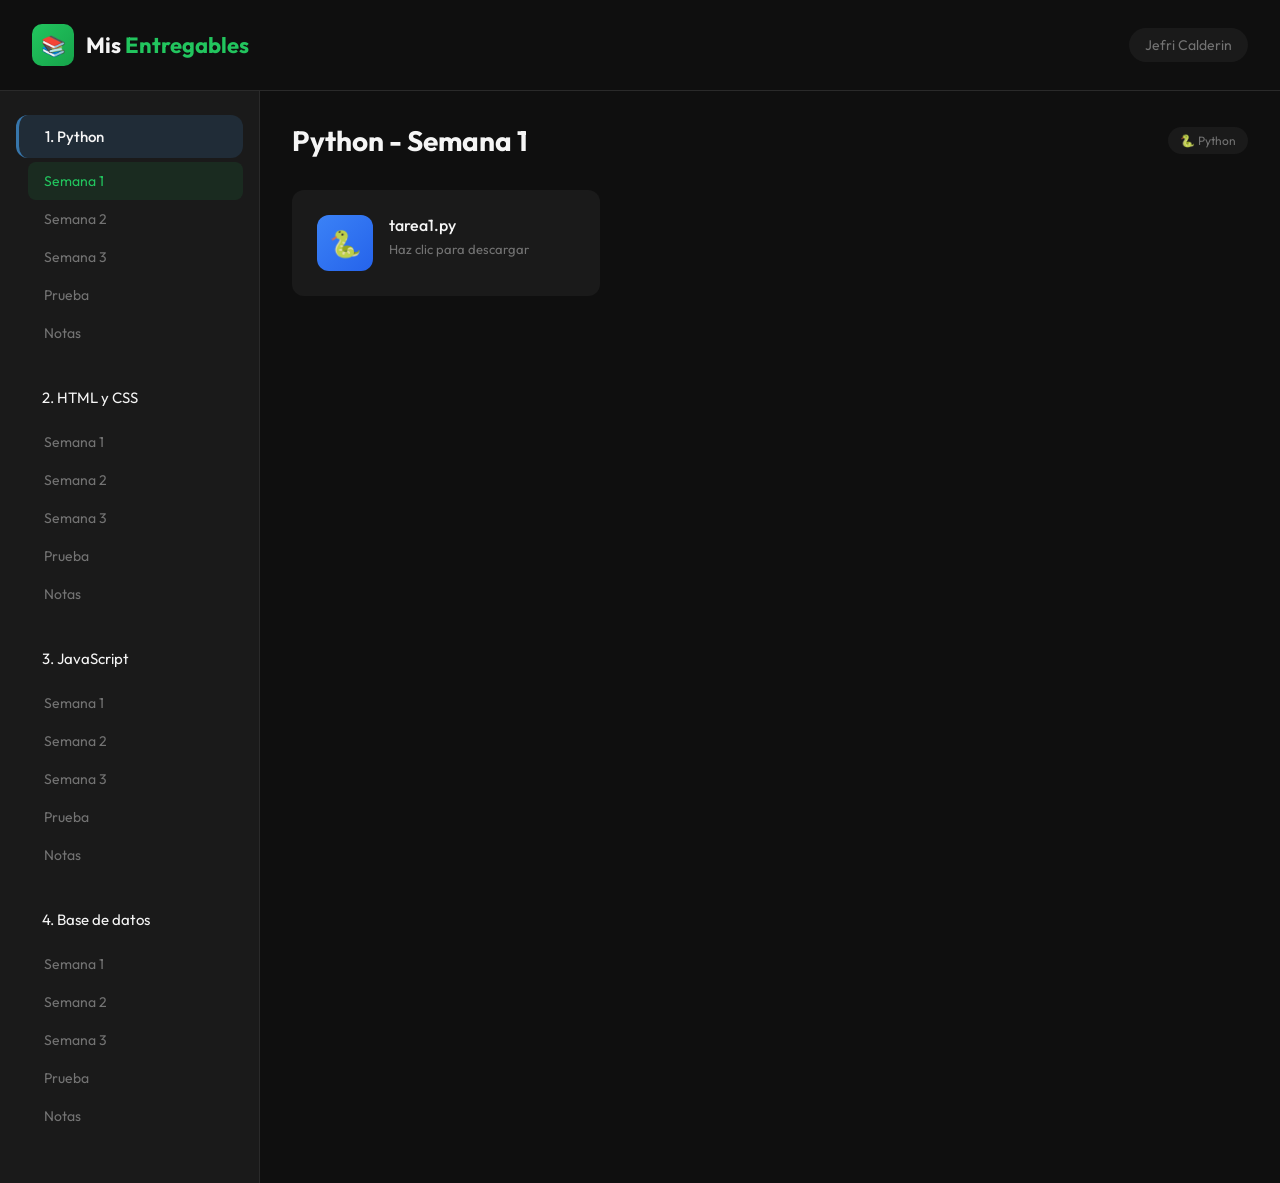
<file: index.html>
<!DOCTYPE html>
<html lang="es">
<head>
  <meta charset="UTF-8">
  <meta name="viewport" content="width=device-width, initial-scale=1.0">
  <title>Mis Entregables</title>
  <link href="https://fonts.googleapis.com/css2?family=Outfit:wght@400;500;700&display=swap" rel="stylesheet">
  <style>
    :root {
      --bg: #0f0f0f;
      --surface: #1a1a1a;
      --surface-hover: #252525;
      --primary: #22c55e;
      --accent: #3b82f6;
      --text: #f5f5f5;
      --text-muted: #737373;
      --orange: #f97316;
      --purple: #a855f7;
      --pink: #ec4899;
      --cyan: #06b6d4;
      --radius: 12px;
      --shadow: 0 4px 24px rgba(0,0,0,0.4);
    }

    * { margin: 0; padding: 0; box-sizing: border-box; }

    body {
      font-family: 'Outfit', sans-serif;
      background: var(--bg);
      color: var(--text);
      min-height: 100vh;
      display: flex;
      flex-direction: column;
    }

    header {
      padding: 24px 32px;
      border-bottom: 1px solid #2a2a2a;
      display: flex;
      align-items: center;
      justify-content: space-between;
    }

    .logo {
      display: flex;
      align-items: center;
      gap: 12px;
    }

    .logo-icon {
      width: 42px;
      height: 42px;
      background: linear-gradient(135deg, var(--primary), #16a34a);
      border-radius: 10px;
      display: flex;
      align-items: center;
      justify-content: center;
      font-size: 20px;
    }

    .logo h1 {
      font-size: 22px;
      font-weight: 700;
    }

    .logo span {
      color: var(--primary);
    }

    .estudiante {
      font-size: 14px;
      color: var(--text-muted);
      background: var(--surface);
      padding: 8px 16px;
      border-radius: 20px;
    }

    .main-container {
      display: flex;
      flex: 1;
    }

    aside {
      width: 260px;
      background: var(--surface);
      padding: 24px 16px;
      border-right: 1px solid #2a2a2a;
      overflow-y: auto;
    }

    .module-item {
      margin-bottom: 24px;
    }

    .module-title {
      font-size: 12px;
      text-transform: uppercase;
      letter-spacing: 1px;
      color: var(--text-muted);
      margin-bottom: 12px;
      padding-left: 12px;
    }

    .module-btn {
      background: transparent;
      border: none;
      color: var(--text);
      width: 100%;
      padding: 12px 16px;
      border-radius: var(--radius);
      cursor: pointer;
      font-family: inherit;
      font-size: 15px;
      text-align: left;
      transition: all 0.2s;
      display: flex;
      align-items: center;
      gap: 10px;
    }

    .module-btn:hover {
      background: var(--surface-hover);
    }

    .module-btn.active {
      font-weight: 500;
    }

    .python .color-dot { background: #3776ab; }
    .python.active { background: rgba(55, 118, 171, 0.2); border-left: 3px solid #3776ab; }
    
    .htmlcss .color-dot { background: #e34f26; }
    .htmlcss.active { background: rgba(227, 79, 38, 0.2); border-left: 3px solid #e34f26; }
    
    .javascript .color-dot { background: #f7df1e; }
    .javascript.active { background: rgba(247, 223, 30, 0.2); border-left: 3px solid #f7df1e; }
    
    .bases .color-dot { background: #00758f; }
    .bases.active { background: rgba(0, 117, 143, 0.2); border-left: 3px solid #00758f; }

    .sub-items {
      padding-left: 12px;
      margin-top: 4px;
    }

    .sub-btn {
      background: transparent;
      border: none;
      color: var(--text-muted);
      padding: 10px 16px;
      border-radius: 8px;
      cursor: pointer;
      font-family: inherit;
      font-size: 14px;
      text-align: left;
      transition: all 0.2s;
      width: 100%;
    }

    .sub-btn:hover {
      background: var(--surface-hover);
      color: var(--text);
    }

    .sub-btn.active {
      color: var(--primary);
      background: rgba(34, 197, 94, 0.1);
    }

    main {
      flex: 1;
      padding: 32px;
      overflow-y: auto;
    }

    .content-header {
      display: flex;
      align-items: center;
      justify-content: space-between;
      margin-bottom: 32px;
    }

    .content-header h2 {
      font-size: 28px;
      font-weight: 700;
    }

    .tag {
      font-size: 12px;
      padding: 6px 12px;
      border-radius: 20px;
      background: var(--surface);
      color: var(--text-muted);
    }

    .empty-state {
      display: flex;
      flex-direction: column;
      align-items: center;
      justify-content: center;
      padding: 80px 40px;
      text-align: center;
    }

    .empty-icon {
      width: 80px;
      height: 80px;
      background: var(--surface);
      border-radius: 50%;
      display: flex;
      align-items: center;
      justify-content: center;
      font-size: 36px;
      margin-bottom: 24px;
    }

    .empty-state h3 {
      font-size: 20px;
      margin-bottom: 8px;
    }

    .empty-state p {
      color: var(--text-muted);
      max-width: 300px;
    }

    .download-card {
      background: var(--surface);
      border-radius: var(--radius);
      padding: 24px;
      text-decoration: none;
      color: var(--text);
      transition: all 0.2s;
      border: 1px solid transparent;
      display: flex;
      align-items: center;
      gap: 16px;
      display: block;
      cursor: pointer;
    }

    .download-card:hover {
      background: var(--surface-hover);
      border-color: #333;
      transform: translateY(-2px);
      box-shadow: var(--shadow);
    }

    .file-icon {
      width: 56px;
      height: 56px;
      background: linear-gradient(135deg, var(--accent), #2563eb);
      border-radius: 12px;
      display: flex;
      align-items: center;
      justify-content: center;
      font-size: 26px;
      float: left;
      margin-right: 16px;
    }

    .file-info {
      overflow: hidden;
    }

    .file-name {
      font-weight: 500;
      font-size: 16px;
      margin-bottom: 6px;
    }

    .file-meta {
      font-size: 13px;
      color: var(--text-muted);
    }

    .files-grid {
      display: grid;
      grid-template-columns: repeat(auto-fill, minmax(300px, 1fr));
      gap: 16px;
    }

    @media (max-width: 768px) {
      aside {
        width: 80px;
      }
      .module-btn span:not(.color-dot),
      .module-title,
      .sub-btn {
        display: none;
      }
    }
  </style>
</head>
<body>
  <header>
    <div class="logo">
      <div class="logo-icon">📚</div>
      <h1>Mis <span>Entregables</span></h1>
    </div>
    <div class="estudiante">Jefri Calderin</div>
  </header>

  <div class="main-container">
    <aside>
      <!-- Python -->
      <div class="module-item">
        <button class="module-btn python active" onclick="showModule('python', this)">
          <span class="color-dot"></span>
          <span>1. Python</span>
        </button>
        <div class="sub-items">
          <button class="sub-btn active" onclick="showSection('python-s1', this)">Semana 1</button>
          <button class="sub-btn" onclick="showSection('python-s2', this)">Semana 2</button>
          <button class="sub-btn" onclick="showSection('python-s3', this)">Semana 3</button>
          <button class="sub-btn" onclick="showSection('python-prueba', this)">Prueba</button>
          <button class="sub-btn" onclick="showSection('python-notas', this)">Notas</button>
        </div>
      </div>

      <!-- HTML y CSS -->
      <div class="module-item">
        <button class="module-btn htmlcss" onclick="showModule('htmlcss', this)">
          <span class="color-dot"></span>
          <span>2. HTML y CSS</span>
        </button>
        <div class="sub-items">
          <button class="sub-btn" onclick="showSection('htmlcss-s1', this)">Semana 1</button>
          <button class="sub-btn" onclick="showSection('htmlcss-s2', this)">Semana 2</button>
          <button class="sub-btn" onclick="showSection('htmlcss-s3', this)">Semana 3</button>
          <button class="sub-btn" onclick="showSection('htmlcss-prueba', this)">Prueba</button>
          <button class="sub-btn" onclick="showSection('htmlcss-notas', this)">Notas</button>
        </div>
      </div>

      <!-- JavaScript -->
      <div class="module-item">
        <button class="module-btn javascript" onclick="showModule('javascript', this)">
          <span class="color-dot"></span>
          <span>3. JavaScript</span>
        </button>
        <div class="sub-items">
          <button class="sub-btn" onclick="showSection('javascript-s1', this)">Semana 1</button>
          <button class="sub-btn" onclick="showSection('javascript-s2', this)">Semana 2</button>
          <button class="sub-btn" onclick="showSection('javascript-s3', this)">Semana 3</button>
          <button class="sub-btn" onclick="showSection('javascript-prueba', this)">Prueba</button>
          <button class="sub-btn" onclick="showSection('javascript-notas', this)">Notas</button>
        </div>
      </div>

      <!-- Base de datos -->
      <div class="module-item">
        <button class="module-btn bases" onclick="showModule('bases', this)">
          <span class="color-dot"></span>
          <span>4. Base de datos</span>
        </button>
        <div class="sub-items">
          <button class="sub-btn" onclick="showSection('bases-s1', this)">Semana 1</button>
          <button class="sub-btn" onclick="showSection('bases-s2', this)">Semana 2</button>
          <button class="sub-btn" onclick="showSection('bases-s3', this)">Semana 3</button>
          <button class="sub-btn" onclick="showSection('bases-prueba', this)">Prueba</button>
          <button class="sub-btn" onclick="showSection('bases-notas', this)">Notas</button>
        </div>
      </div>
    </aside>

    <main>
      <!-- Python Semana 1 -->
      <div id="python-s1" class="section-content">
        <div class="content-header">
          <h2>Python - Semana 1</h2>
          <span class="tag">🐍 Python</span>
        </div>
        <div class="files-grid">
          <a href="archivos/python/semana1/tarea1.py" class="download-card" download>
            <div class="file-icon">🐍</div>
            <div class="file-info">
              <div class="file-name">tarea1.py</div>
              <div class="file-meta">Haz clic para descargar</div>
            </div>
          </a>
        </div>
      </div>

      <!-- Python Semana 2 -->
      <div id="python-s2" class="section-content" style="display:none">
        <div class="content-header">
          <h2>Python - Semana 2</h2>
          <span class="tag">🐍 Python</span>
        </div>
        <div class="files-grid">
          <a href="archivos/python/semana2/tarea2.py" class="download-card" download>
            <div class="file-icon">🐍</div>
            <div class="file-info">
              <div class="file-name">tarea2.py</div>
              <div class="file-meta">Haz clic para descargar</div>
            </div>
          </a>
        </div>
      </div>

      <!-- Python Semana 3 -->
      <div id="python-s3" class="section-content" style="display:none">
        <div class="content-header">
          <h2>Python - Semana 3</h2>
          <span class="tag">🐍 Python</span>
        </div>
        <div class="files-grid">
          <a href="archivos/python/semana3/tarea3.py" class="download-card" download>
            <div class="file-icon">🐍</div>
            <div class="file-info">
              <div class="file-name">tarea3.py</div>
              <div class="file-meta">Haz clic para descargar</div>
            </div>
          </a>
        </div>
      </div>

      <!-- Python Prueba -->
      <div id="python-prueba" class="section-content" style="display:none">
        <div class="content-header">
          <h2>Python - Prueba de Desempeño</h2>
          <span class="tag">📋 Prueba</span>
        </div>
        <div class="files-grid">
          <a href="#" class="download-card" download>
            <div class="file-icon">📄</div>
            <div class="file-info">
              <div class="file-name">prueba_python.zip</div>
              <div class="file-meta">Haz clic para descargar</div>
            </div>
          </a>
        </div>
      </div>

      <!-- Python Notas -->
      <div id="python-notas" class="section-content" style="display:none">
        <div class="content-header">
          <h2>Python - Notas</h2>
          <span class="tag">📝 Notas</span>
        </div>
        <div class="files-grid">
          <a href="#" class="download-card" download>
            <div class="file-icon">📄</div>
            <div class="file-info">
              <div class="file-name">apuntesPython.py</div>
              <div class="file-meta">Haz clic para descargar</div>
            </div>
          </a>
        </div>
      </div>

      <!-- HTML/CSS Semana 1 -->
      <div id="htmlcss-s1" class="section-content" style="display:none">
        <div class="content-header">
          <h2>HTML y CSS - Semana 1</h2>
          <span class="tag">🌐 HTML y CSS</span>
        </div>
        <div class="files-grid">
          <a href="#" class="download-card" download>
            <div class="file-icon">🌐</div>
            <div class="file-info">
              <div class="file-name">index.html</div>
              <div class="file-meta">Haz clic para descargar</div>
            </div>
          </a>
          <a href="#" class="download-card" download>
            <div class="file-icon">🎨</div>
            <div class="file-info">
              <div class="file-name">estilos.css</div>
              <div class="file-meta">Haz clic para descargar</div>
            </div>
          </a>
        </div>
      </div>

      <!-- HTML/CSS Semana 2 -->
      <div id="htmlcss-s2" class="section-content" style="display:none">
        <div class="content-header">
          <h2>HTML y CSS - Semana 2</h2>
          <span class="tag">🌐 HTML y CSS</span>
        </div>
        <div class="files-grid">
          <a href="#" class="download-card" download>
            <div class="file-icon">🌐</div>
            <div class="file-info">
              <div class="file-name">index.html</div>
              <div class="file-meta">Haz clic para descargar</div>
            </div>
          </a>
          <a href="#" class="download-card" download>
            <div class="file-icon">🎨</div>
            <div class="file-info">
              <div class="file-name">estilos.css</div>
              <div class="file-meta">Haz clic para descargar</div>
            </div>
          </a>
        </div>
      </div>

      <!-- HTML/CSS Semana 3 -->
      <div id="htmlcss-s3" class="section-content" style="display:none">
        <div class="content-header">
          <h2>HTML y CSS - Semana 3</h2>
          <span class="tag">🌐 HTML y CSS</span>
        </div>
        <div class="files-grid">
          <a href="#" class="download-card" download>
            <div class="file-icon">🌐</div>
            <div class="file-info">
              <div class="file-name">index.html</div>
              <div class="file-meta">Haz clic para descargar</div>
            </div>
          </a>
          <a href="#" class="download-card" download>
            <div class="file-icon">🎨</div>
            <div class="file-info">
              <div class="file-name">estilos.css</div>
              <div class="file-meta">Haz clic para descargar</div>
            </div>
          </a>
        </div>
      </div>

      <!-- HTML/CSS Prueba -->
      <div id="htmlcss-prueba" class="section-content" style="display:none">
        <div class="content-header">
          <h2>HTML y CSS - Prueba de Desempeño</h2>
          <span class="tag">📋 Prueba</span>
        </div>
        <div class="files-grid">
          <a href="#" class="download-card" download>
            <div class="file-icon">📄</div>
            <div class="file-info">
              <div class="file-name">prueba_htmlcss.zip</div>
              <div class="file-meta">Haz clic para descargar</div>
            </div>
          </a>
        </div>
      </div>

      <!-- HTML/CSS Notas -->
      <div id="htmlcss-notas" class="section-content" style="display:none">
        <div class="content-header">
          <h2>HTML y CSS - Notas</h2>
          <span class="tag">📝 Notas</span>
        </div>
        <div class="files-grid">
          <a href="#" class="download-card" download>
            <div class="file-icon">📄</div>
            <div class="file-info">
              <div class="file-name">apunteshtmlcss.pdf</div>
              <div class="file-meta">Haz clic para descargar</div>
            </div>
          </a>
        </div>
      </div>

      <!-- JavaScript Semana 1 -->
      <div id="javascript-s1" class="section-content" style="display:none">
        <div class="content-header">
          <h2>JavaScript - Semana 1</h2>
          <span class="tag">📜 JavaScript</span>
        </div>
        <div class="files-grid">
          <a href="JavaScript/HU1/sistema_interactivo.js" class="download-card" download>
            <div class="file-icon">📜</div>
            <div class="file-info">
              <div class="file-name">sistema_interactivo.js</div>
              <div class="file-meta">Haz clic para descargar</div>
            </div>
          </a>
        </div>
      </div>

      <!-- JavaScript Semana 2 -->
      <div id="javascript-s2" class="section-content" style="display:none">
        <div class="content-header">
          <h2>JavaScript - Semana 2</h2>
          <span class="tag">📜 JavaScript</span>
        </div>
        <div class="files-grid">
          <a href="JavaScript/HU2/gestion_datos.js" class="download-card" download>
            <div class="file-icon">📜</div>
            <div class="file-info">
              <div class="file-name">gestion_datos.js</div>
              <div class="file-meta">Haz clic para descargar</div>
            </div>
          </a>
        </div>
      </div>

      <!-- JavaScript Semana 3 -->
      <div id="javascript-s3" class="section-content" style="display:none">
        <div class="content-header">
          <h2>JavaScript - Semana 3</h2>
          <span class="tag">📜 JavaScript</span>
        </div>
        <div class="files-grid">
          <a href="JavaScript/HU3/script.js" class="download-card" download>
            <div class="file-icon">📜</div>
            <div class="file-info">
              <div class="file-name">tarea3.js</div>
              <div class="file-meta">Haz clic para descargar</div>
            </div>
          </a>
        </div>
      </div>

      <!-- JavaScript Prueba -->
      <div id="javascript-prueba" class="section-content" style="display:none">
        <div class="content-header">
          <h2>JavaScript - Prueba de Desempeño</h2>
          <span class="tag">📋 Prueba</span>
        </div>
        <div class="files-grid">
          <a href="#" class="download-card" download>
            <div class="file-icon">📄</div>
            <div class="file-info">
              <div class="file-name">prueba_js.zip</div>
              <div class="file-meta">Haz clic para descargar</div>
            </div>
          </a>
        </div>
      </div>

      <!-- JavaScript Notas -->
      <div id="javascript-notas" class="section-content" style="display:none">
        <div class="content-header">
          <h2>JavaScript - Notas</h2>
          <span class="tag">📝 Notas</span>
        </div>
        <div class="files-grid">
          <a href="#" class="download-card" download>
            <div class="file-icon">📄</div>
            <div class="file-info">
              <div class="file-name">apuntesjs.pdf</div>
              <div class="file-meta">Haz clic para descargar</div>
            </div>
          </a>
        </div>
      </div>

      <!-- Base de datos Semana 1 -->
      <div id="bases-s1" class="section-content" style="display:none">
        <div class="content-header">
          <h2>Base de datos - Semana 1</h2>
          <span class="tag">🗄️ Base de datos</span>
        </div>
        <div class="files-grid">
          <a href="#" class="download-card" download>
            <div class="file-icon">🗄️</div>
            <div class="file-info">
              <div class="file-name">esquema.sql</div>
              <div class="file-meta">Haz clic para descargar</div>
            </div>
          </a>
        </div>
      </div>

      <!-- Base de datos Semana 2 -->
      <div id="bases-s2" class="section-content" style="display:none">
        <div class="content-header">
          <h2>Base de datos - Semana 2</h2>
          <span class="tag">🗄️ Base de datos</span>
        </div>
        <div class="files-grid">
          <a href="#" class="download-card" download>
            <div class="file-icon">🗄️</div>
            <div class="file-info">
              <div class="file-name">consultas.sql</div>
              <div class="file-meta">Haz clic para descargar</div>
            </div>
          </a>
        </div>
      </div>

      <!-- Base de datos Semana 3 -->
      <div id="bases-s3" class="section-content" style="display:none">
        <div class="content-header">
          <h2>Base de datos - Semana 3</h2>
          <span class="tag">🗄️ Base de datos</span>
        </div>
        <div class="files-grid">
          <a href="#" class="download-card" download>
            <div class="file-icon">🗄️</div>
            <div class="file-info">
              <div class="file-name">proyecto.sql</div>
              <div class="file-meta">Haz clic para descargar</div>
            </div>
          </a>
        </div>
      </div>

      <!-- Base de datos Prueba -->
      <div id="bases-prueba" class="section-content" style="display:none">
        <div class="content-header">
          <h2>Base de datos - Prueba de Desempeño</h2>
          <span class="tag">📋 Prueba</span>
        </div>
        <div class="files-grid">
          <a href="#" class="download-card" download>
            <div class="file-icon">📄</div>
            <div class="file-info">
              <div class="file-name">prueba_bd.pdf</div>
              <div class="file-meta">Haz clic para descargar</div>
            </div>
          </a>
        </div>
      </div>

      <!-- Base de datos Notas -->
      <div id="bases-notas" class="section-content" style="display:none">
        <div class="content-header">
          <h2>Base de datos - Notas</h2>
          <span class="tag">📝 Notas</span>
        </div>
        <div class="files-grid">
          <a href="# class="download-card" download>
            <div class="file-icon">📄</div>
            <div class="file-info">
              <div class="file-name">apuntesbd.pdf</div>
              <div class="file-meta">Haz clic para descargar</div>
            </div>
          </a>
        </div>
      </div>
    </main>
  </div>

  <script>
    function showSection(id, btn) {
      document.querySelectorAll('.section-content').forEach(el => el.style.display = 'none');
      document.getElementById(id).style.display = 'block';
      
      document.querySelectorAll('.sub-btn').forEach(el => el.classList.remove('active'));
      btn.classList.add('active');
    }

    function showModule(cls, btn) {
      document.querySelectorAll('.module-btn').forEach(el => {
        el.classList.remove('active');
        el.classList.remove(...el.classList);
      });
      btn.classList.add('active');
      btn.classList.add(cls);
    }
  </script>
</body>
</html>
</file>
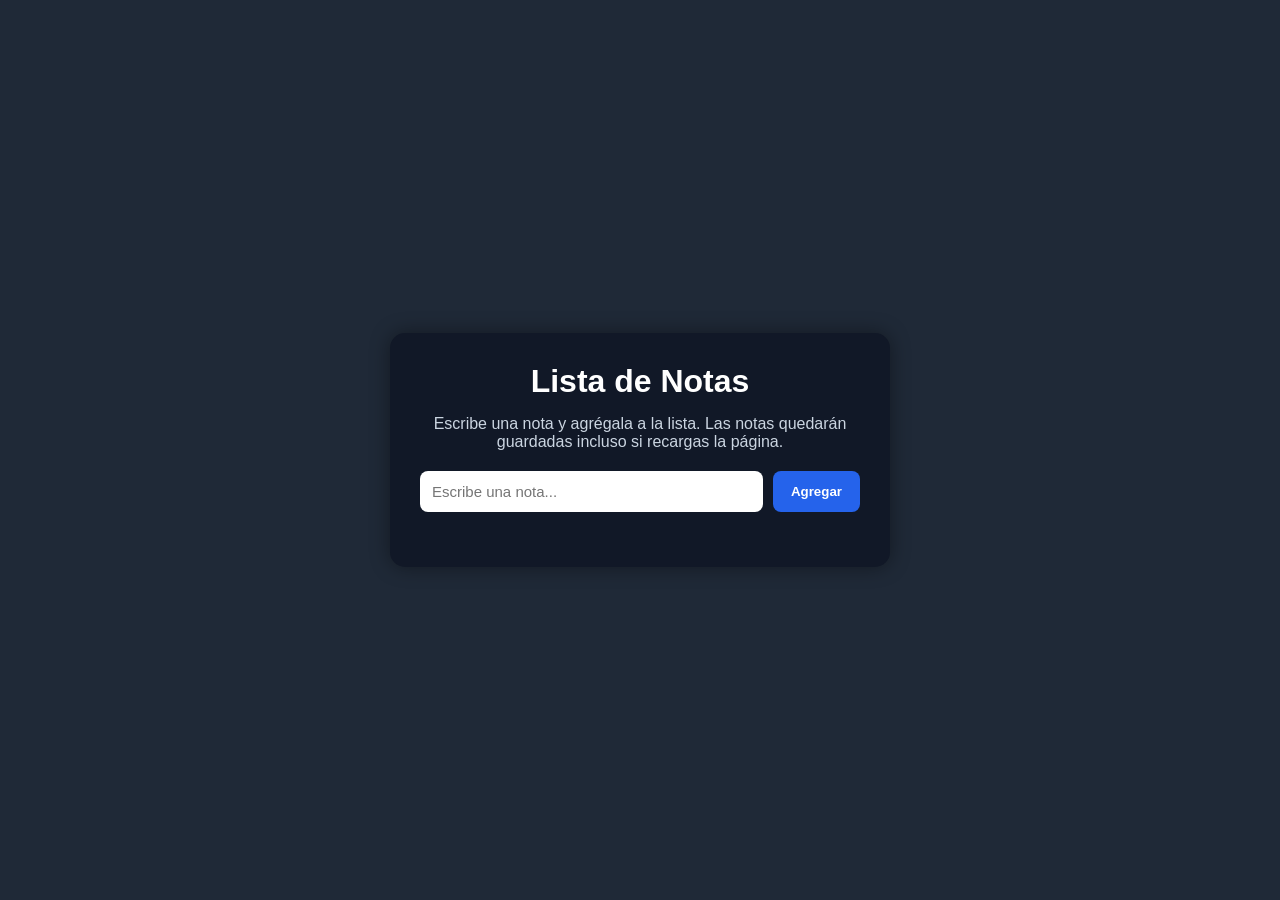
<file: JavaScript/HU3/index.html>
<!DOCTYPE html>
<html lang="es">
<head>
  <meta charset="UTF-8">
  <meta name="viewport" content="width=device-width, initial-scale=1.0">
  <title>Lista de Notas</title>
  <link rel="stylesheet" href="styles.css">
</head>
<body>

  <div class="contenedor">

    <h1>Lista de Notas</h1>

    <p>
      Escribe una nota y agrégala a la lista.
      Las notas quedarán guardadas incluso si recargas la página.
    </p>

    <div class="area-input">

      <input
        type="text"
        id="inputNota"
        placeholder="Escribe una nota..."
      >

      <button id="btnAgregar">
        Agregar
      </button>

    </div>

    <ul id="listaNotas"></ul>

  </div>

  <script src="script.js"></script>

</body>
</html>
</file>
<file: JavaScript/HU3/styles.css>
*{
  margin: 0;
  padding: 0;
  box-sizing: border-box;
  font-family: Arial, Helvetica, sans-serif;
}

body{
  background: #1f2937;
  min-height: 100vh;
  display: flex;
  justify-content: center;
  align-items: center;
  color: white;
}

.contenedor{
  width: 90%;
  max-width: 500px;
  background: #111827;
  padding: 30px;
  border-radius: 15px;
  box-shadow: 0px 0px 20px rgba(0,0,0,0.4);
}

h1{
  text-align: center;
  margin-bottom: 15px;
}

p{
  text-align: center;
  margin-bottom: 20px;
  color: #cbd5e1;
}

.area-input{
  display: flex;
  gap: 10px;
  margin-bottom: 25px;
}

input{
  flex: 1;
  padding: 12px;
  border: none;
  border-radius: 8px;
  outline: none;
  font-size: 15px;
}

button{
  padding: 12px 18px;
  border: none;
  border-radius: 8px;
  cursor: pointer;
  background: #2563eb;
  color: white;
  font-weight: bold;
  transition: 0.3s;
}

button:hover{
  background: #1d4ed8;
}

ul{
  list-style: none;
}

li{
  background: #374151;
  padding: 12px;
  border-radius: 10px;
  margin-bottom: 12px;

  display: flex;
  justify-content: space-between;
  align-items: center;
}

.btnEliminar{
  background: #dc2626;
}

.btnEliminar:hover{
  background: #b91c1c;
}
</file>
